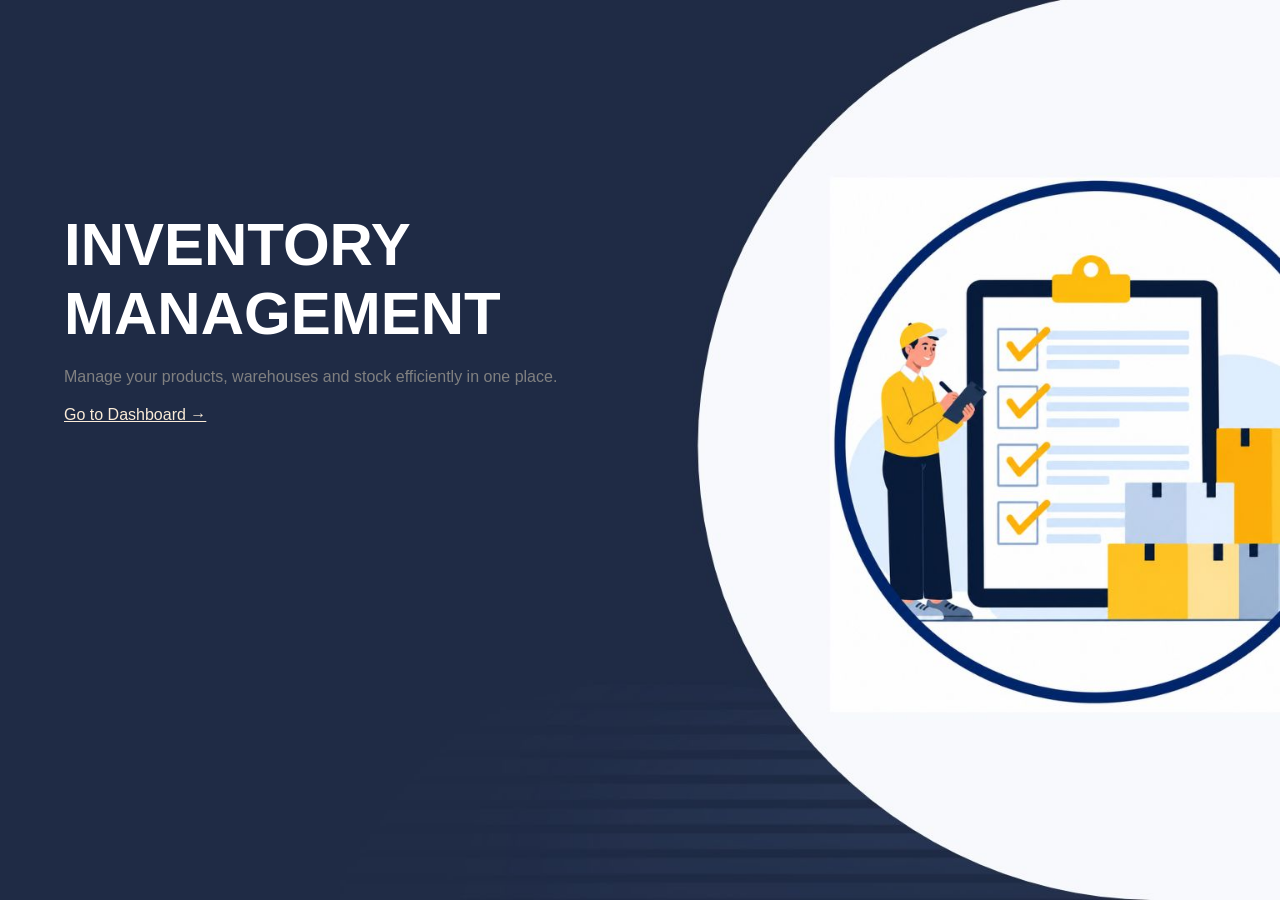
<file: index.html>
<!DOCTYPE html>
<html lang="en">

<head>
    <title>Inventory Management</title>

    <link rel="stylesheet" href="./index.css">
</head>

<body>

    <main class="hero">

        <div class="hero-content">

            <h1>
                INVENTORY<br>
                MANAGEMENT
            </h1>

            <p>
                Manage your products, warehouses and stock
                efficiently in one place.
            </p>

            <a href="../pages/dashboard.html" class="start-btn">
                Go to Dashboard →
            </a>

        </div>

    </main>

</body>

</html>
</file>
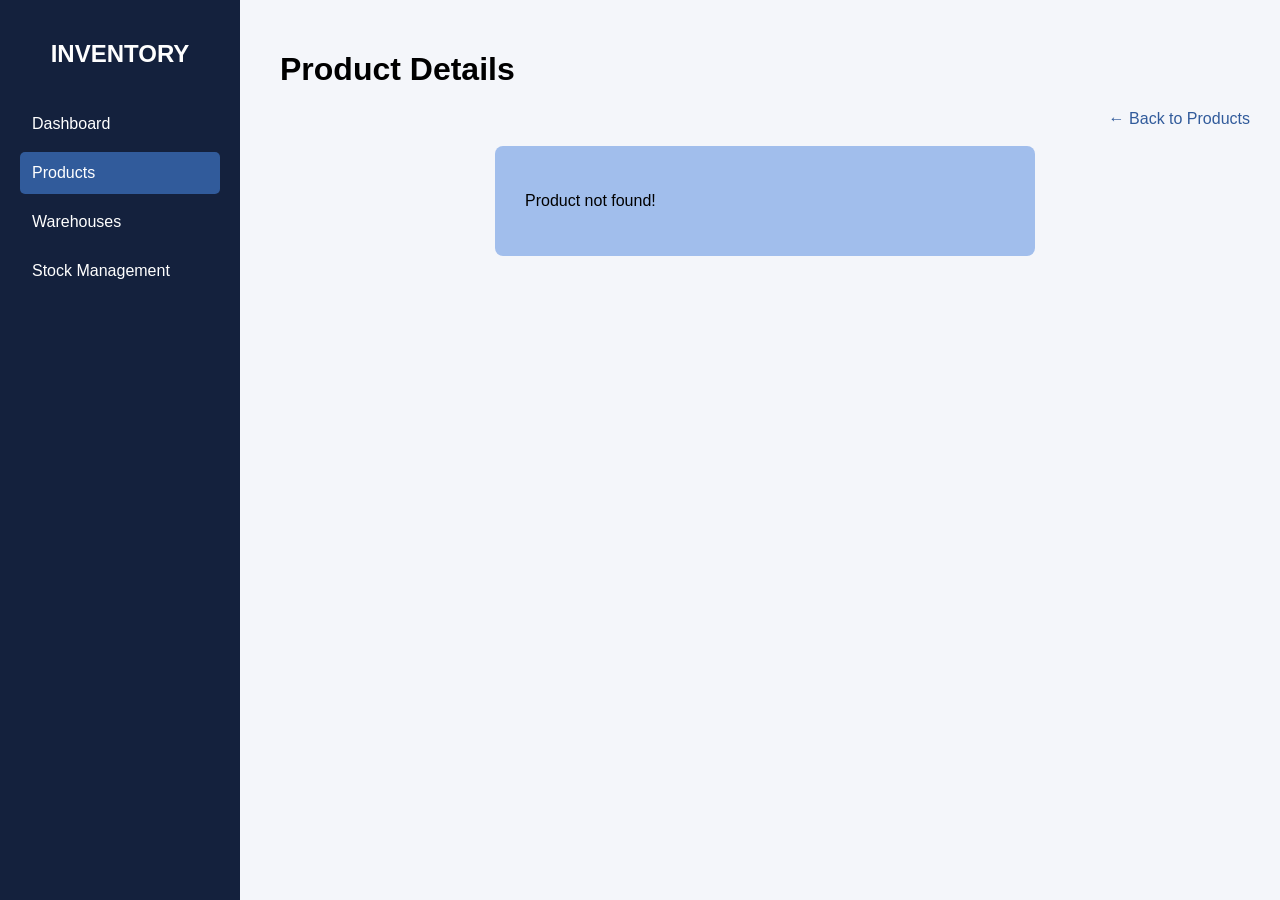
<file: views/product_view.html>
<!DOCTYPE html>
<html>

<head>
    <title>Product Details</title>

    <style>
        body {
            font-family: Arial;
            background-color: #F4F6FA;
            margin: 0;
        }

        .sidebar {
            width: 200px;
            height: 100vh;
            background-color: #14213D;
            padding: 20px;
            position: fixed;
            color: white;
        }

        .sidebar a {
            display: block;
            padding: 12px;
            color: white;
            text-decoration: none;
            border-radius: 5px;
            margin-bottom: 7px;
        }

        .sidebar h2 {
            text-align: center;
            margin-bottom: 35px;
        }

        .sidebar a:hover,
        .sidebar .active {
            background-color: #315B9B;
        }

        .main {
            margin-left: 250px;
            padding: 30px;
        }


        .details {
            background-color: rgb(161, 190, 236);
            padding: 20px;
            border-radius: 8px;
            width: 500px;
        }

        .details p {
            padding: 10px;
        }

        .back {
            color: #315b9b;
            text-decoration: none;
            float: right;
        }

        .available {
            color: green;
        }

        .low {
            color: #d97706;
        }

        .main-content {
            display: flex;
            flex-direction: column;
            align-items: center;
        }
    </style>
</head>

<body>

    <div class="sidebar">
        <h2>INVENTORY</h2>

        <a href="../pages/dashboard.html">Dashboard</a>
        <a href="../pages/products.html" class="active">Products</a>
        <a href="../pages/warehouses.html">Warehouses</a>
        <a href="../pages/stock.html">Stock Management</a>
    </div>

    <div class="main">
        <h1>Product Details</h1>
        <a href="../pages/products.html" class="back">
            &larr; Back to Products
        </a>
        <br><br>
        <div class="main-content">
            <div class="details" id="productDetails"></div>
        </div>
    </div>

    <script>
        const products = {
            P001: {
                name: "Laptop",
                category: "Electronics",
                price: "₹45,000",
                quantity: 30,
                status: "In Stock"
            },
            P002: {
                name: "Keyboard",
                category: "Accessories",
                price: "₹1,200",
                quantity: 18,
                status: "In Stock"
            },
            P003: {
                name: "Mouse",
                category: "Accessories",
                price: "₹700",
                quantity: 35,
                status: "In Stock"
            },
            P004: {
                name: "Monitor",
                category: "Electronics",
                price: "₹15,000",
                quantity: 10,
                status: "Low Stock"
            },
            P005: {
                name: "Printer",
                category: "Electronics",
                price: "₹12,000",
                quantity: 5,
                status: "Low Stock"
            }
        };

        const params = new URLSearchParams(window.location.search);
        const productId = params.get("id");

        const product = products[productId];

        const details = document.getElementById("productDetails");

        if (product && details) {
            details.innerHTML = `
            <p><b>Product ID:</b> ${productId}</p>
            <p><b>Product Name:</b> ${product.name}</p>
            <p><b>Category:</b> ${product.category}</p>
            <p><b>Price:</b> ${product.price}</p>
            <p><b>Quantity:</b> ${product.quantity}</p>
            <p><b>Status:</b>
                <span class="${product.status === "In Stock" ? "available" : "low"}">
                    ${product.status}
                </span>
            </p>
        `;
        } else if (details) {
            details.innerHTML = "<p>Product not found!</p>";
        }
    </script>

</body>

</html>
</file>
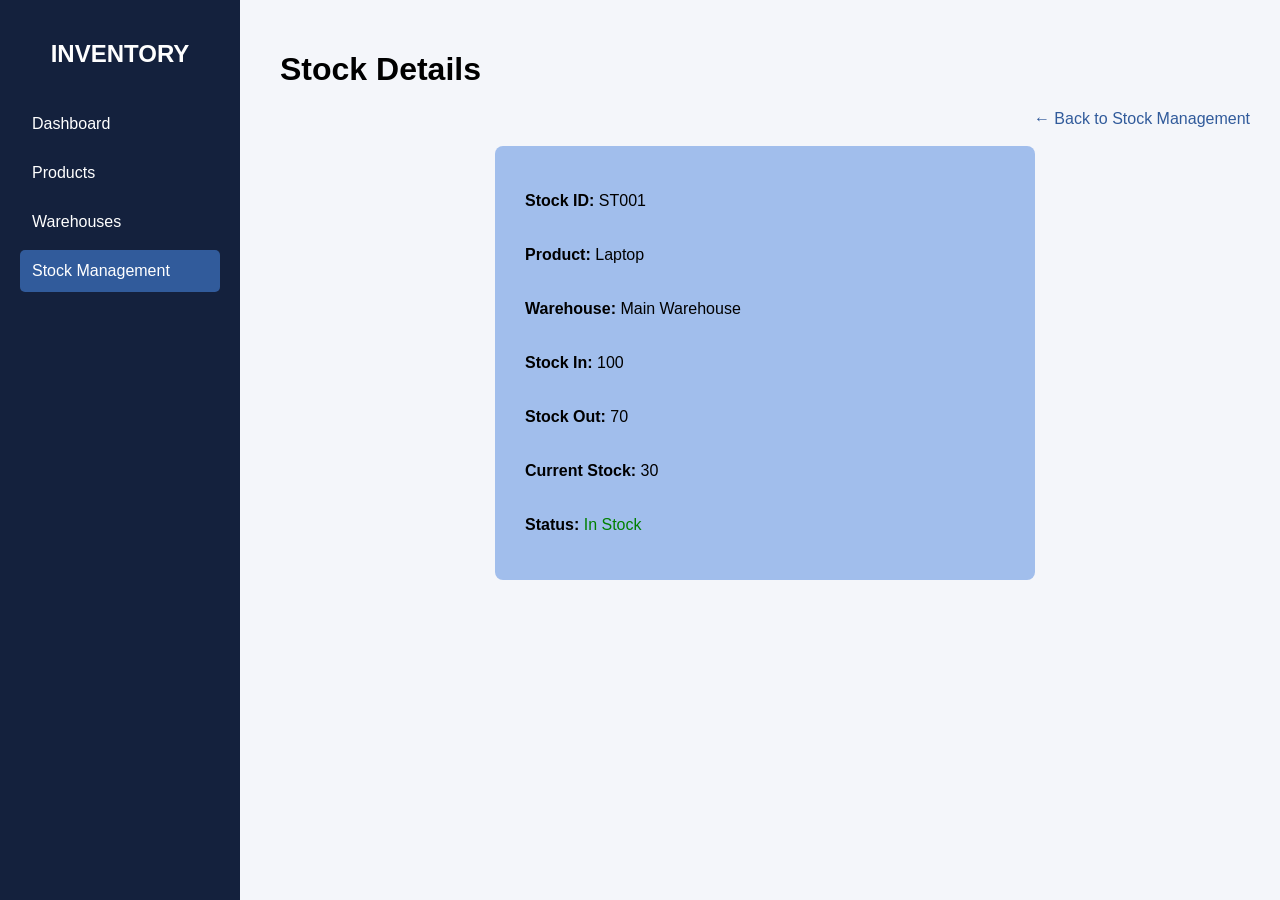
<file: views/stock_view.html>
<!DOCTYPE html>
<html>

<head>
    <title>Stock Details</title>

    <style>
        body {
            font-family: Arial, sans-serif;
            background-color: #f4f6fa;
            margin: 0;
        }

        .sidebar {
            width: 200px;
            height: 100vh;
            background-color: #14213d;
            padding: 20px;
            position: fixed;
            color: white;
        }

        .sidebar a {
            display: block;
            padding: 12px;
            color: white;
            text-decoration: none;
            border-radius: 5px;
            margin-bottom: 7px;
        }

        .sidebar h2 {
            text-align: center;
            margin-bottom: 35px;
        }

        .sidebar a:hover,
        .sidebar .active {
            background-color: #315b9b;
        }

        .main {
            margin-left: 250px;
            padding: 30px;
        }

        .details {
            background-color: rgb(161, 190, 236);
            padding: 20px;
            border-radius: 8px;
            width: 500px;
        }

        .details p {
            padding: 10px;
        }

        .back {
            color: #315b9b;
            text-decoration: none;
            float: right;
        }

        .available {
            color: green;
        }

        .low {
            color: #d97706;
        }

        .main-content {
            display: flex;
            flex-direction: column;
            align-items: center;
        }
    </style>
</head>

<body>

    <div class="sidebar">
        <h2>INVENTORY</h2>

        <a href="../pages/dashboard.html">Dashboard</a>
        <a href="../pages/products.html">Products</a>
        <a href="../pages/warehouses.html">Warehouses</a>
        <a href="../pages/stock.html" class="active">Stock Management</a>
    </div>

    <div class="main">

        <h1>Stock Details</h1>
        <a href="../pages/stock.html" class="back">
            &larr; Back to Stock Management
        </a>
        <br><br>
        <div class="main-content">
            <div class="details" id="stockDetails"></div>
        </div>
    </div>

    <script>
        const stocks = {
            ST001: {
                product: "Laptop",
                warehouse: "Main Warehouse",
                stockIn: 100,
                stockOut: 70,
                currentStock: 30,
                status: "In Stock"
            },

            ST002: {
                product: "Keyboard",
                warehouse: "Central Warehouse",
                stockIn: 50,
                stockOut: 32,
                currentStock: 18,
                status: "In Stock"
            },

            ST003: {
                product: "Mouse",
                warehouse: "Main Warehouse",
                stockIn: 80,
                stockOut: 45,
                currentStock: 35,
                status: "In Stock"
            },

            ST004: {
                product: "Monitor",
                warehouse: "South Warehouse",
                stockIn: 30,
                stockOut: 20,
                currentStock: 10,
                status: "Low Stock"
            },

            ST005: {
                product: "Printer",
                warehouse: "Central Warehouse",
                stockIn: 20,
                stockOut: 15,
                currentStock: 5,
                status: "Low Stock"
            }
        };

        const stockId =
            new URLSearchParams(window.location.search).get("id") || "ST001";

        const stock = stocks[stockId];

        const details = document.getElementById("stockDetails");

        if (stock) {
            details.innerHTML = `
            <p><b>Stock ID:</b> ${stockId}</p>
            <p><b>Product:</b> ${stock.product}</p>
            <p><b>Warehouse:</b> ${stock.warehouse}</p>
            <p><b>Stock In:</b> ${stock.stockIn}</p>
            <p><b>Stock Out:</b> ${stock.stockOut}</p>
            <p><b>Current Stock:</b> ${stock.currentStock}</p>
            <p><b>Status:</b>
                <span class="${stock.status === 'In Stock' ? 'available' : 'low'}">
                    ${stock.status}
                </span>
            </p>
        `;
        } else {
            details.innerHTML = "<p>Stock not found!</p>";
        }
    </script>

</body>

</html>
</file>
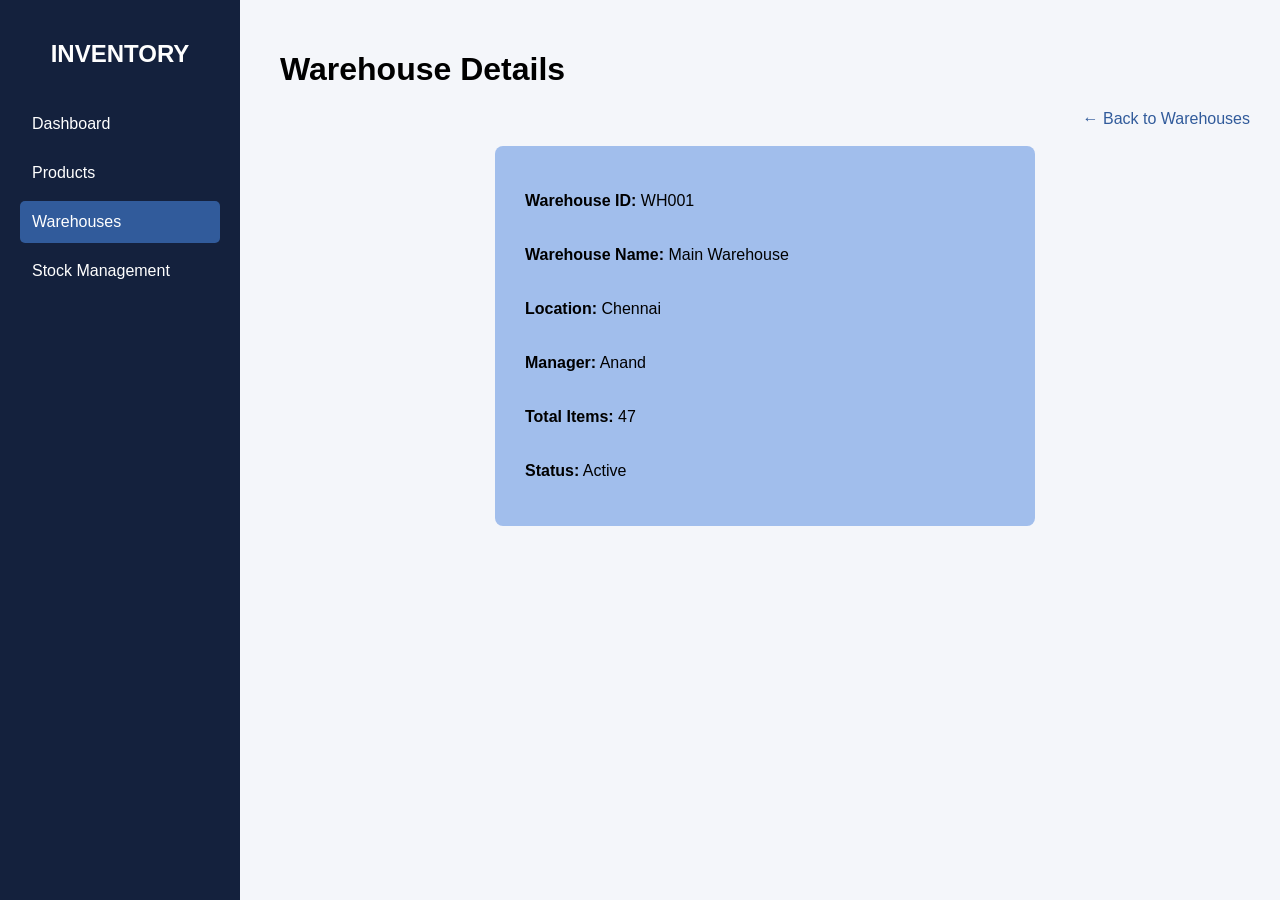
<file: views/warehouse_view.html>
<!DOCTYPE html>
<html>

<head>
    <title>Warehouse Details</title>

    <style>
        body {
            font-family: Arial, sans-serif;
            background-color: #f4f6fa;
            margin: 0;
        }

        .sidebar {
            width: 200px;
            height: 100vh;
            background-color: #14213d;
            padding: 20px;
            position: fixed;
            color: white;
        }

        .sidebar a {
            display: block;
            padding: 12px;
            color: white;
            text-decoration: none;
            margin-bottom: 7px;
            border-radius: 5px;
        }

        .sidebar a:hover,
        .sidebar .active {
            background-color: #315b9b;
        }

        .sidebar h2 {
            text-align: center;
            margin-bottom: 35px;
        }

        .main {
            margin-left: 250px;
            padding: 30px;
        }

        .details {
            background-color: rgb(161, 190, 236);
            padding: 20px;
            border-radius: 8px;
            width: 500px;
            float: left;
        }

        .details p {
            padding: 10px;
        }

        .back {
            color: #315b9b;
            text-decoration: none;
            float: right;
        }

        .main-content {
            display: flex;
            flex-direction: column;
            align-items: center;
        }
    </style>
</head>

<body>

    <div class="sidebar">
        <h2>INVENTORY</h2>

        <a href="../pages/dashboard.html">Dashboard</a>
        <a href="../pages/products.html">Products</a>
        <a href="../pages/warehouses.html" class="active">Warehouses</a>
        <a href="../pages/stock.html">Stock Management</a>
    </div>

    <div class="main">

        <h1>Warehouse Details</h1>
        <a href="../pages/warehouses.html" class="back">
            &larr; Back to Warehouses
        </a>
        <br><br>
        <div class="main-content">
            <div class="details" id="warehouseDetails"></div><br>
        </div>
    </div>

    <script>
        const warehouses = {
            WH001: {
                name: "Main Warehouse",
                location: "Chennai",
                manager: "Anand",
                totalItems: 47,
                status: "Active"
            },

            WH002: {
                name: "Central Warehouse",
                location: "Coimbatore",
                manager: "Santhosh",
                totalItems: 28,
                status: "Active"
            },

            WH003: {
                name: "South Warehouse",
                location: "Trichy",
                manager: "Velu",
                totalItems: 23,
                status: "Active"
            }
        };

        const warehouseId =
            new URLSearchParams(window.location.search).get("id") || "WH001";

        const warehouse = warehouses[warehouseId];

        const details = document.getElementById("warehouseDetails");

        if (warehouse) {
            details.innerHTML = `
            <p><b>Warehouse ID:</b> ${warehouseId}</p>
            <p><b>Warehouse Name:</b> ${warehouse.name}</p>
            <p><b>Location:</b> ${warehouse.location}</p>
            <p><b>Manager:</b> ${warehouse.manager}</p>
            <p><b>Total Items:</b> ${warehouse.totalItems}</p>
            <p><b>Status:</b> ${warehouse.status}</p>
        `;
        } else {
            details.innerHTML = "<p>Warehouse not found!</p>";
        }
    </script>

</body>

</html>
</file>
<file: index.css>
* {
    margin: 0;
    padding: 0;
    box-sizing: border-box;
}

body {
    font-family: Arial, sans-serif;
    width: 100%;
    min-height: 100vh;
    margin: 0;
}


.hero {
    height: 100vh;
    background-image: url("./assets/logo.jpg");
    background-size: cover;
    background-position: center;
    padding: 210px 5%;
}

.hero h1 {
    font-size: 60px;
    color: white;
}

.hero p {
    margin: 20px 0;
    color: grey;
}

a {
    color: antiquewhite;
}
</file>
